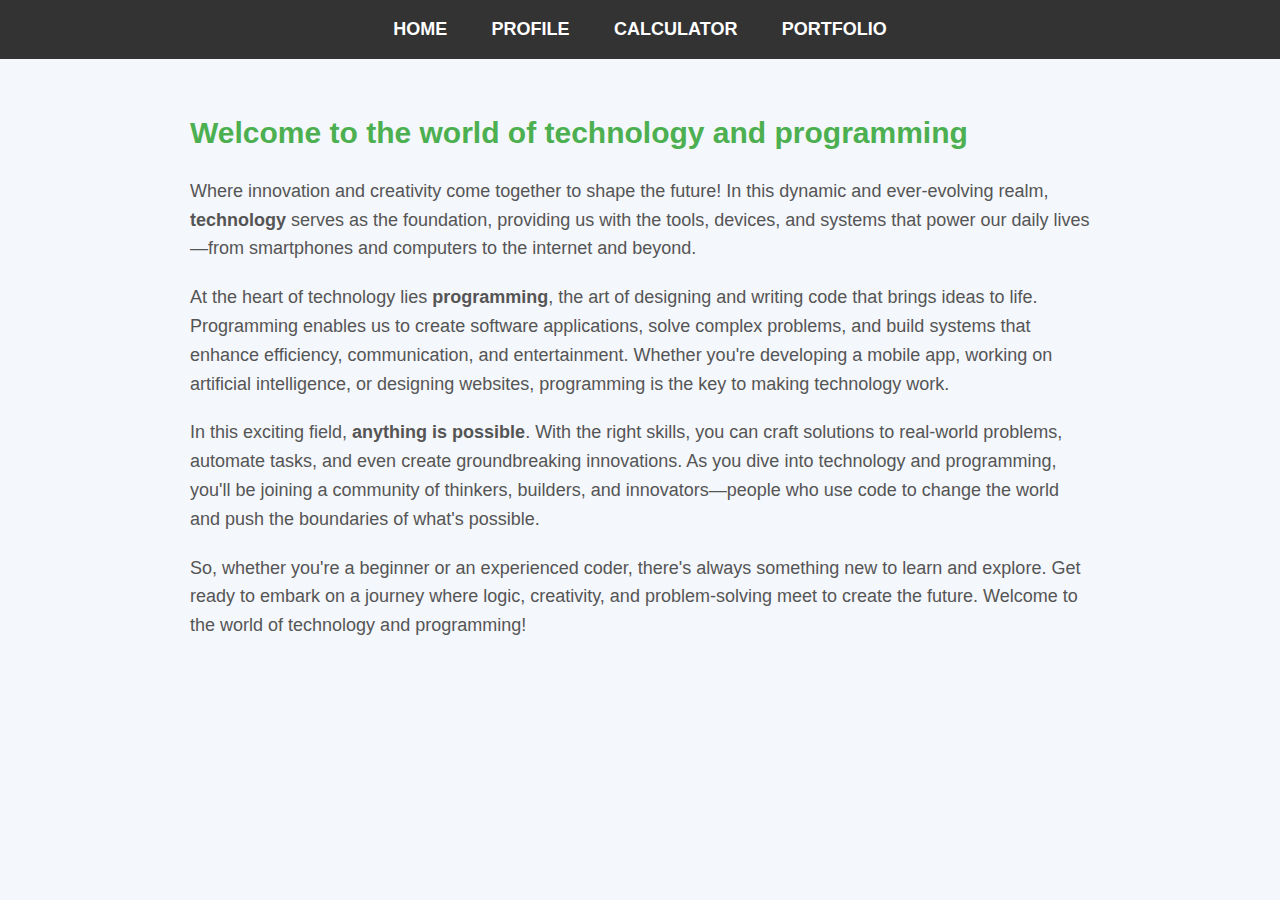
<file: HTML/index.html>
<!DOCTYPE html>
<html lang="en">
<head>
    <meta charset="UTF-8">
    <meta name="viewport" content="width=device-width, initial-scale=1.0">
    <title>About Me Page</title>
    <link rel="stylesheet" href="../CSS/home.css"> <!-- Link to external CSS -->
</head>
<body>
    <div class="nav">
        <a href="../HTML/home.html">HOME</a>
        <a href="../HTML/profile.html">PROFILE</a>
        <a href="../HTML/calculator.html">CALCULATOR</a>
        <a href="../HTML/portfolio.html">PORTFOLIO</a>
    </div>
    <div class="container">
        <div class="text-content">
            <h2>Welcome to the world of <strong>technology and programming</strong></h2>
            <p>Where innovation and creativity come together to shape the future! In this dynamic and ever-evolving realm, <strong>technology</strong> serves as the foundation, providing us with the tools, devices, and systems that power our daily lives—from smartphones and computers to the internet and beyond.</p>
            <p>At the heart of technology lies <strong>programming</strong>, the art of designing and writing code that brings ideas to life. Programming enables us to create software applications, solve complex problems, and build systems that enhance efficiency, communication, and entertainment. Whether you're developing a mobile app, working on artificial intelligence, or designing websites, programming is the key to making technology work.</p>
            <p>In this exciting field, <strong>anything is possible</strong>. With the right skills, you can craft solutions to real-world problems, automate tasks, and even create groundbreaking innovations. As you dive into technology and programming, you'll be joining a community of thinkers, builders, and innovators—people who use code to change the world and push the boundaries of what's possible.</p>
            <p>So, whether you're a beginner or an experienced coder, there's always something new to learn and explore. Get ready to embark on a journey where logic, creativity, and problem-solving meet to create the future. Welcome to the world of technology and programming!</p>
        </div>
    </div>
</body>
</html>
</file>
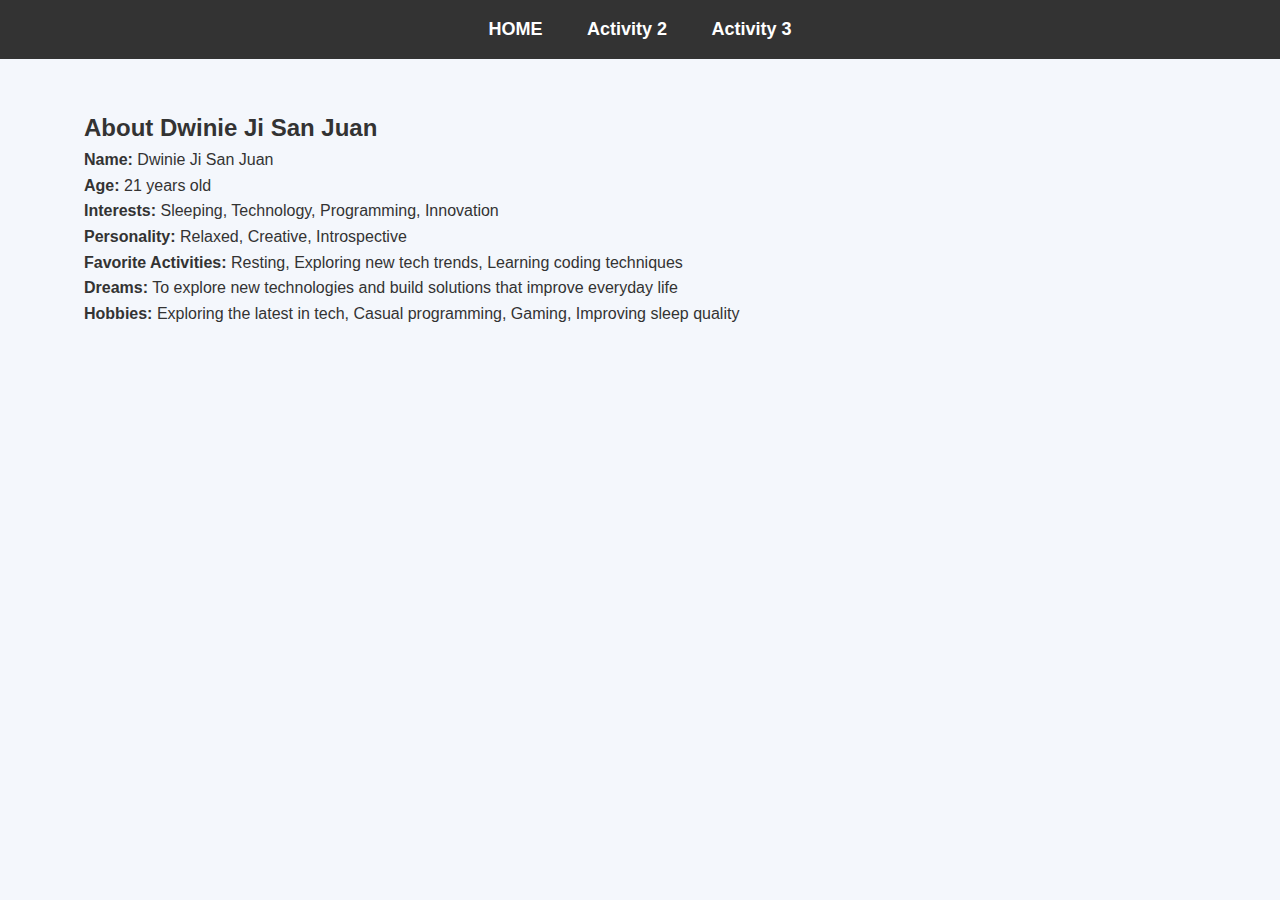
<file: docs/HTML/index.html>
<!DOCTYPE html>
<html lang="en">
<head>
    <meta charset="UTF-8">
    <meta name="viewport" content="width=device-width, initial-scale=1.0">
    <title>About Me - Dwinie Ji San Juan</title>
    <link rel="stylesheet" href="../CSS/index.css"> <!-- Link to profile-specific CSS -->
</head>
<body>
  
    <nav class="nav">
        <!-- Navigation links to other pages -->
        <a href="../HTML/index.html">HOME</a>
        <a href="../HTML/activity2.html">Activity 2</a>
        <a href="../HTML/activity3.html">Activity 3</a>
    </nav>

    <div class="container">
        <section class="about-me">
            <h2>About Dwinie Ji San Juan</h2>
            <p><strong>Name:</strong> Dwinie Ji San Juan</p>
            <p><strong>Age:</strong> 21 years old</p>
            <p><strong>Interests:</strong> Sleeping, Technology, Programming, Innovation</p>
            <p><strong>Personality:</strong> Relaxed, Creative, Introspective</p>
            <p><strong>Favorite Activities:</strong> Resting, Exploring new tech trends, Learning coding techniques</p>
            <p><strong>Dreams:</strong> To explore new technologies and build solutions that improve everyday life</p>
            <p><strong>Hobbies:</strong> Exploring the latest in tech, Casual programming, Gaming, Improving sleep quality</p>
        </section>
    </div>
</body>
</html>
</file>
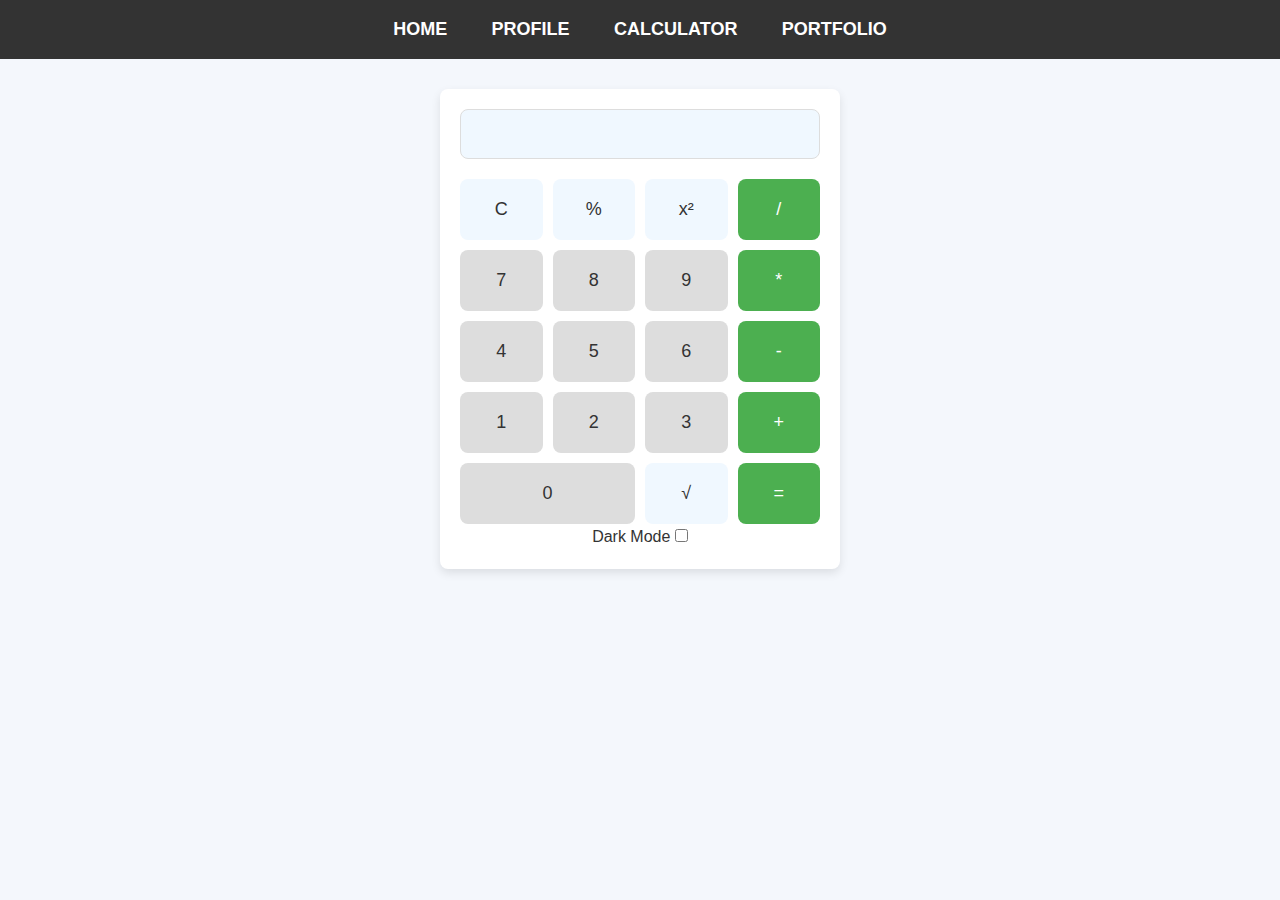
<file: HTML/calculator.html>
<!DOCTYPE html>
<html lang="en">
<head>
    <meta charset="UTF-8">
    <meta name="viewport" content="width=device-width, initial-scale=1.0">
    <title>iOS Style Calculator with Light/Dark Mode</title>
    <style>
        /* General Reset */
        * {
            margin: 0;
            padding: 0;
            box-sizing: border-box;
        }

        /* Body Styling */
        body {
            font-family: 'Segoe UI', Tahoma, Geneva, Verdana, sans-serif;
            background-color: #f4f7fc; /* Light background */
            color: #333; /* Dark text color */
            line-height: 1.6;
        }

        /* Dark Mode Styling */
        body.dark-mode {
            background-color: #333;
            color: #f4f7fc;
        }

        .light-mode {
            background-color: #f4f7fc;
            color: #333;
        }

        /* Navigation Styling */
        .nav {
            background-color: #333; /* Dark background for navigation */
            padding: 15px 0;
            text-align: center;
        }

        .nav a {
            color: white;
            text-decoration: none;
            font-size: 18px;
            font-weight: bold;
            margin: 0 20px;
            transition: color 0.3s ease;
        }

        .nav a:hover {
            color: #4caf50;
        }

        /* Calculator Styling */
        .calculator {
            max-width: 400px;
            margin: 30px auto;
            padding: 20px;
            background-color: white;
            border-radius: 8px;
            box-shadow: 0 4px 10px rgba(0, 0, 0, 0.1);
            text-align: center;
        }

        .display {
            width: 100%;
            height: 50px;
            font-size: 24px;
            text-align: right;
            padding: 10px;
            margin-bottom: 20px;
            border-radius: 8px;
            border: 1px solid #ddd;
            background-color: #f0f8ff;
        }

        .buttons {
            display: grid;
            grid-template-columns: repeat(4, 1fr);
            gap: 10px;
        }

        button {
            padding: 20px;
            font-size: 18px;
            border-radius: 8px;
            border: none;
            cursor: pointer;
            transition: background-color 0.3s ease;
        }

        button:hover {
            background-color: #4caf50;
            color: white;
        }

        button:active {
            transform: scale(0.98);
        }

        .special {
            background-color: #f0f8ff;
            color: #333;
        }

        .operation {
            background-color: #4caf50;
            color: white;
        }

        .number {
            background-color: #ddd;
            color: #333;
        }

        /* Dark Mode Button Styling */
        .dark-mode .calculator {
            background-color: #333;
            color: white;
        }

        .dark-mode .display {
            background-color: #555;
            color: white;
        }

        /* Responsive Design */
        @media (max-width: 768px) {
            .calculator {
                width: 90%;
                margin: 20px auto;
            }

            .display {
                font-size: 22px;
            }

            button {
                font-size: 16px;
                padding: 15px;
            }
        }

    </style>
</head>

<body class="light-mode">
    <div class="nav">
        <a href="../HTML/home.html">HOME</a>
        <a href="../HTML/profile.html">PROFILE</a>
        <a href="../HTML/calculator.html">CALCULATOR</a>
        <a href="../HTML/portfolio.html">PORTFOLIO</a>
    </div>
    <div class="calculator">
        <input type="text" id="display" class="display" disabled>
        <div class="buttons">
            <button class="special" onclick="clearDisplay()">C</button>
            <button class="special" onclick="operate('%')">%</button>
            <button class="special" onclick="operate('**')">x²</button>
            <button class="operation" onclick="operate('/')">/</button>
            <button class="number" onclick="appendNumber('7')">7</button>
            <button class="number" onclick="appendNumber('8')">8</button>
            <button class="number" onclick="appendNumber('9')">9</button>
            <button class="operation" onclick="operate('*')">*</button>
            <button class="number" onclick="appendNumber('4')">4</button>
            <button class="number" onclick="appendNumber('5')">5</button>
            <button class="number" onclick="appendNumber('6')">6</button>
            <button class="operation" onclick="operate('-')">-</button>
            <button class="number" onclick="appendNumber('1')">1</button>
            <button class="number" onclick="appendNumber('2')">2</button>
            <button class="number" onclick="appendNumber('3')">3</button>
            <button class="operation" onclick="operate('+')">+</button>
            <button class="number" onclick="appendNumber('0')" style="grid-column: span 2;">0</button>
            <button class="special" onclick="operate('sqrt')">√</button>
            <button class="operation" onclick="calculateResult()">=</button>
        </div>
        <div class="toggle-container">
            <label for="toggle">Dark Mode</label>
            <input type="checkbox" id="toggle" onclick="toggleMode()">
            <div class="slider"></div>
        </div>
    </div>

    <script>
        let display = document.getElementById("display");
        let currentInput = "";
        let operator = null;
        let previousValue = null;

        function appendNumber(number) {
            currentInput += number;
            display.value = currentInput;
        }

        function operate(op) {
            if (op === "sqrt") {
                if (currentInput !== "") {
                    display.value = Math.sqrt(parseFloat(currentInput));
                    currentInput = display.value;
                }
            } else if (op === "**") {
                if (currentInput !== "") {
                    display.value = Math.pow(parseFloat(currentInput), 2);
                    currentInput = display.value;
                }
            } else if (op === "%") {
                if (currentInput !== "") {
                    display.value = parseFloat(currentInput) / 100;
                    currentInput = display.value;
                }
            } else {
                if (currentInput === "") return;
                previousValue = parseFloat(currentInput);
                operator = op;
                currentInput = "";
                display.value = operator;
            }
        }

        function calculateResult() {
            if (operator && previousValue !== null) {
                let result;
                switch (operator) {
                    case '+':
                        result = previousValue + parseFloat(currentInput);
                        break;
                    case '-':
                        result = previousValue - parseFloat(currentInput);
                        break;
                    case '*':
                        result = previousValue * parseFloat(currentInput);
                        break;
                    case '/':
                        result = previousValue / parseFloat(currentInput);
                        break;
                }
                display.value = result;
                currentInput = result.toString();
                operator = null;
                previousValue = null;
            }
        }

        function clearDisplay() {
            currentInput = "";
            operator = null;
            previousValue = null;
            display.value = "";
        }

        function toggleMode() {
            document.body.classList.toggle("dark-mode");
            document.body.classList.toggle("light-mode");
        }
    </script>
</body>
</html>
</file>
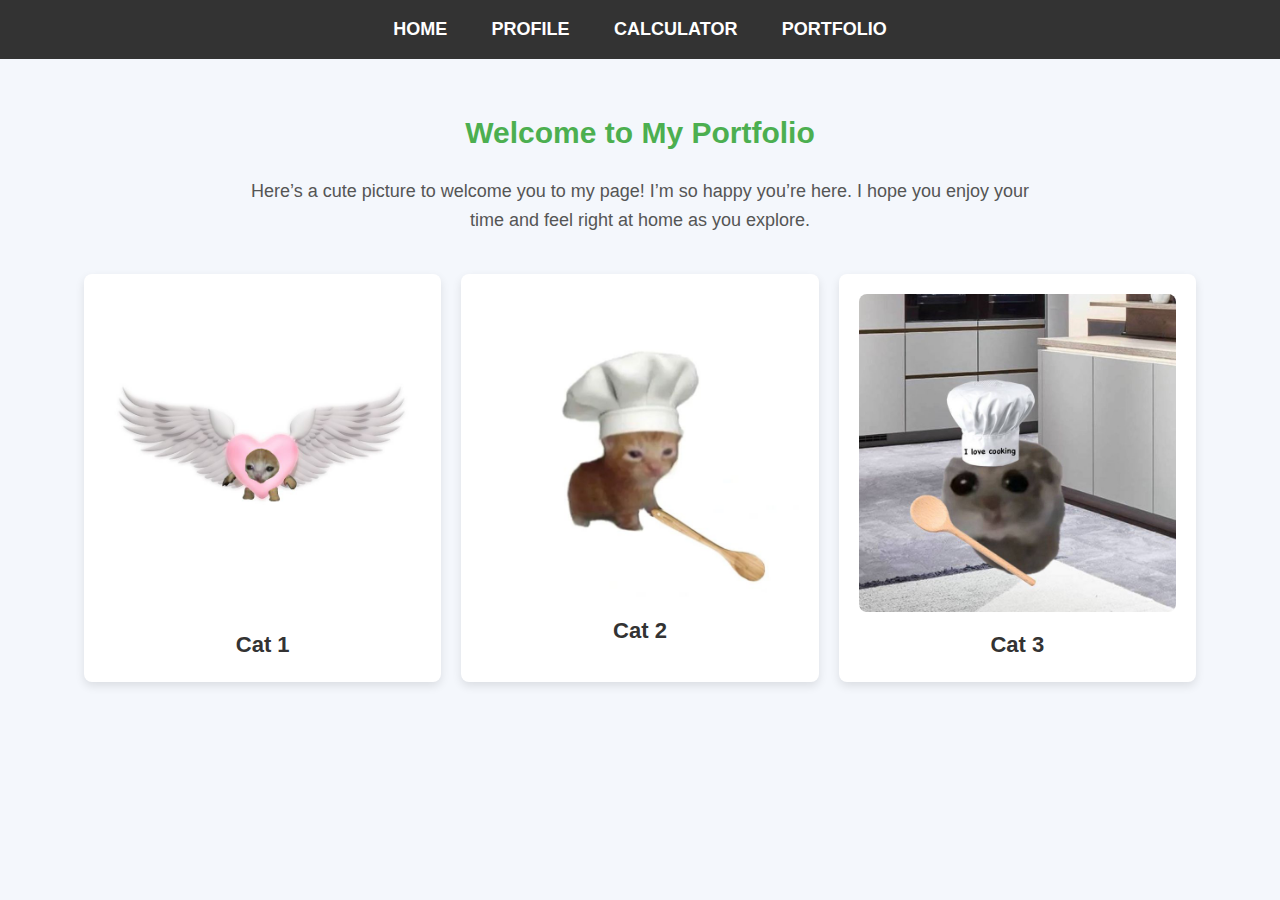
<file: HTML/portfolio.html>
<!DOCTYPE html>
<html lang="en">
<head>
    <meta charset="UTF-8">
    <meta name="viewport" content="width=device-width, initial-scale=1.0">
    <title>Welcome to My Portfolio</title>
    <link rel="stylesheet" href="../CSS/portfolio.css"> <!-- Link to portfolio-specific CSS -->
</head>
<body>
    
    <nav class="nav">
        <!-- Navigation links to other pages -->
        <a href="../HTML/home.html">HOME</a>
        <a href="../HTML/profile.html">PROFILE</a>
        <a href="../HTML/calculator.html">CALCULATOR</a>
        <a href="../HTML/portfolio.html">PORTFOLIO</a>
    </nav>
    
    <div class="container">
        <section class="portfolio-intro">
            <h2>Welcome to My Portfolio</h2>
            <p>Here’s a cute picture to welcome you to my page! I’m so happy you’re here. I hope you enjoy your time and feel right at home as you explore.</p>
        </section>
        
        <!-- Portfolio Projects Section -->
        <section class="portfolio-gallery">
            <div class="project-item">
                <img src="../IMAGES/2.jpg" alt="Project 1 Image">
                <h3>Cat 1</h3>
            </div>
            <!-- Add more project items as needed -->
            <div class="project-item">
                <img src="../IMAGES/3.jpg" alt="Project 2 Image">
                <h3>Cat 2</h3>
            </div>
            <div class="project-item">
                <img src="../IMAGES/4.jpg" alt="Project 2 Image">
                <h3>Cat 3</h3>
            </div>
        </section>
    </div>

</body>
</html>
</file>
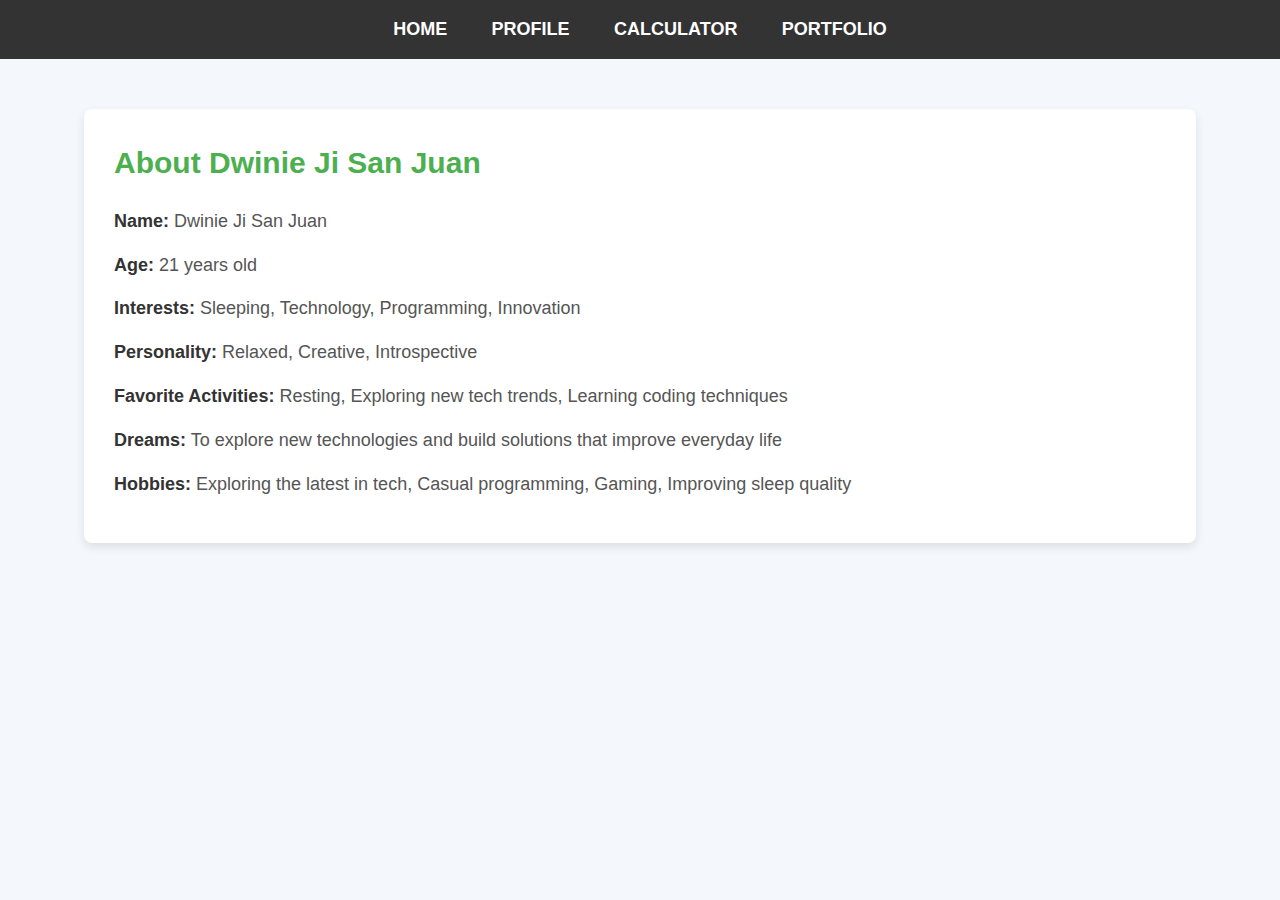
<file: HTML/profile.html>
<!DOCTYPE html>
<html lang="en">
<head>
    <meta charset="UTF-8">
    <meta name="viewport" content="width=device-width, initial-scale=1.0">
    <title>About Me - Dwinie Ji San Juan</title>
    <link rel="stylesheet" href="../CSS/profile.css"> <!-- Link to profile-specific CSS -->
</head>
<body>
  
    <nav class="nav">
        <!-- Navigation links to other pages -->
        <a href="../HTML/home.html">HOME</a>
        <a href="../HTML/profile.html">PROFILE</a>
        <a href="../HTML/calculator.html">CALCULATOR</a>
        <a href="../HTML/portfolio.html">PORTFOLIO</a>
    </nav>

    <div class="container">
        <section class="about-me">
            <h2>About Dwinie Ji San Juan</h2>
            <p><strong>Name:</strong> Dwinie Ji San Juan</p>
            <p><strong>Age:</strong> 21 years old</p>
            <p><strong>Interests:</strong> Sleeping, Technology, Programming, Innovation</p>
            <p><strong>Personality:</strong> Relaxed, Creative, Introspective</p>
            <p><strong>Favorite Activities:</strong> Resting, Exploring new tech trends, Learning coding techniques</p>
            <p><strong>Dreams:</strong> To explore new technologies and build solutions that improve everyday life</p>
            <p><strong>Hobbies:</strong> Exploring the latest in tech, Casual programming, Gaming, Improving sleep quality</p>
        </section>
    </div>
</body>
</html>
</file>
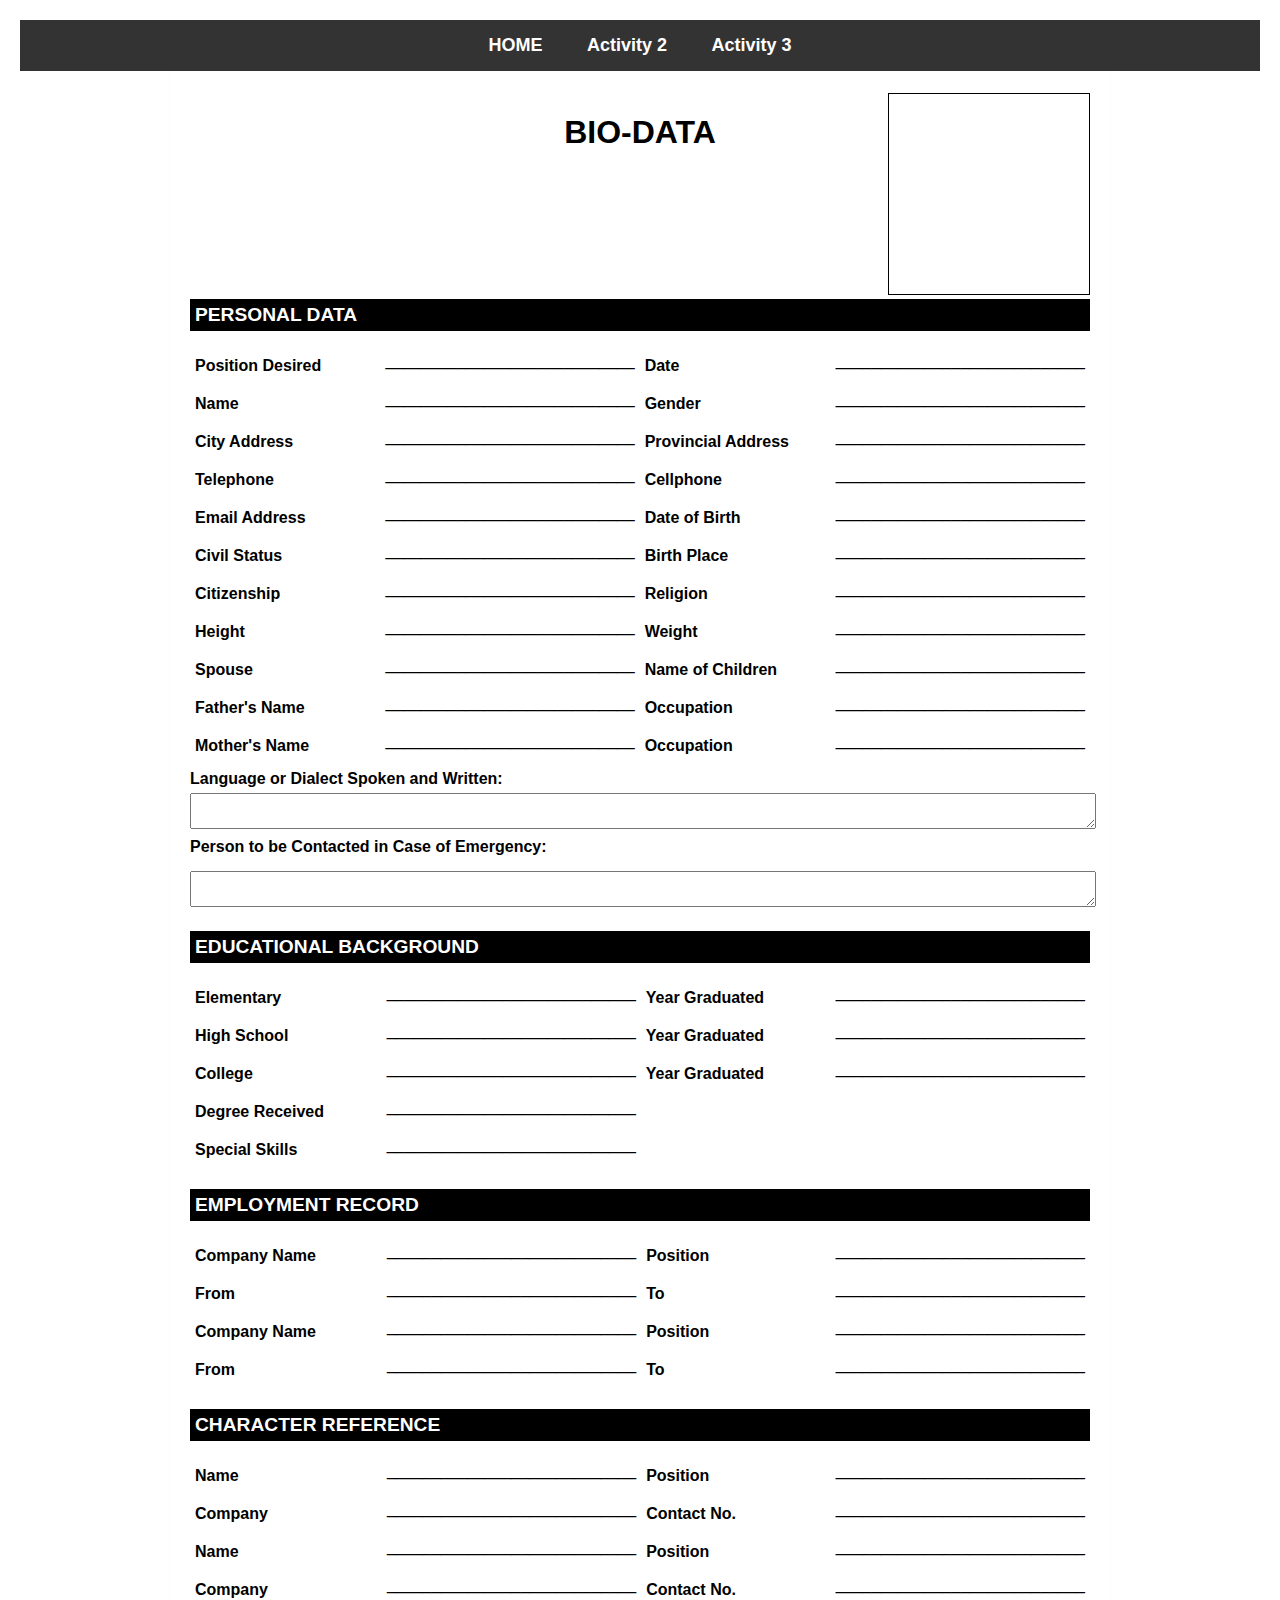
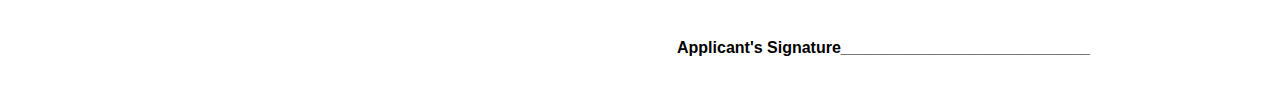
<file: docs/HTML/activity2.html>
<!DOCTYPE html>
<html lang="en">
<head>
    <meta charset="UTF-8">
    <meta name="viewport" content="width=device-width, initial-scale=1.0">
    <title>Biodata Form</title>
    <link rel="stylesheet" href="../CSS/activity2.css"> <!-- Link to profile-specific CSS -->
</head>
<body>
    <nav class="nav">
        <!-- Navigation links to other pages -->
        <a href="../HTML/index.html">HOME</a>
        <a href="../HTML/activity2.html">Activity 2</a>
        <a href="../HTML/activity3.html">Activity 3</a>
    </nav>

<div class="container">
    <h1>BIO-DATA</h1>

    <div class="image-box"></div>
    <br>
    <br>
    <br>
    <br>
    <br>
    <br>
    <h2>PERSONAL DATA</h2>
    <table>
        <tr>
            <td><h3>Position Desired</h3></td>
            <td>____________________________</td>
            <td><h3>Date</h3></td>
            <td>____________________________</td>
        </tr>
        <tr>
            <td><h3>Name</h3></td>
            <td>____________________________</td>
            <td><h3>Gender</h3></td>
            <td>____________________________</td>
        </tr>
        <tr>
            <td><h3>City Address</h3></td>
            <td>____________________________</td>
            <td><h3>Provincial Address</h3></td>
            <td>____________________________</td>
        </tr>
        <tr>
            <td><h3>Telephone</h3></td>
            <td>____________________________</td>
            <td><h3>Cellphone</h3></td>
            <td>____________________________</td>
        </tr>
        <tr>
            <td><h3>Email Address</h3></td>
            <td>____________________________</td>
            <td><h3>Date of Birth</h3></td>
            <td>____________________________</td>
        </tr>
        <tr>
            <td><h3>Civil Status</h3></td>
            <td>____________________________</td>
            <td><h3>Birth Place</h3></td>
            <td>____________________________</td>
        </tr>
        <tr>
            <td><h3>Citizenship</h3></td>
            <td>____________________________</td>
            <td><h3>Religion</h3></td>
            <td>____________________________</td>
        </tr>
        <tr>
            <td><h3>Height</h3></td>
            <td>____________________________</td>
            <td><h3>Weight</h3></td>
            <td>____________________________</td>
        </tr>
        <tr>
            <td><h3>Spouse</h3></td>
            <td>____________________________</td>
            <td><h3>Name of Children</h3></td>
            <td>____________________________</td>
        </tr>
        <tr>
            <td><h3>Father's Name</h3></td>
            <td>____________________________</td>
            <td><h3>Occupation</h3></td>
            <td>____________________________</td>
        </tr>
        <tr>
            <td><h3>Mother's Name</h3></td>
            <td>____________________________</td>
            <td><h3>Occupation</h3></td>
            <td>____________________________</td>
        </tr>
    </table>

    <h3>Language or Dialect Spoken and Written:</h3>
    <textarea rows="2"></textarea>

    <h3>Person to be Contacted in Case of Emergency:</h3>
    <textarea rows="2" class="emergency-contact"></textarea>

    <h2>EDUCATIONAL BACKGROUND</h2>
    <table>
        <tr>
            <td><h3>Elementary</h3></td>
            <td>____________________________</td>
            <td><h3>Year Graduated</h3></td>
            <td>____________________________</td>
        </tr>
        <tr>
            <td><h3>High School</h3></td>
            <td>____________________________</td>
            <td><h3>Year Graduated</h3></td>
            <td>____________________________</td>
        </tr>
        <tr>
            <td><h3>College</h3></td>
            <td>____________________________</td>
            <td><h3>Year Graduated</h3></td>
            <td>____________________________</td>
        </tr>
        <tr>
            <td><h3>Degree Received</h3></td>
            <td colspan="3">____________________________</td>
        </tr>
        <tr>
            <td><h3>Special Skills</h3></td>
            <td colspan="3">____________________________</td>
        </tr>
    </table>

    <h2>EMPLOYMENT RECORD</h2>
    <table>
        <tr>
            <td><h3>Company Name</h3></td>
            <td>____________________________</td>
            <td><h3>Position</h3></td>
            <td>____________________________</td>
        </tr>
        <tr>
            <td><h3>From</h3></td>
            <td>____________________________</td>
            <td><h3>To</h3></td>
            <td>____________________________</td>
        </tr>
        <tr>
            <td><h3>Company Name</h3></td>
            <td>____________________________</td>
            <td><h3>Position</h3></td>
            <td>____________________________</td>
        </tr>
        <tr>
            <td><h3>From</h3></td>
            <td>____________________________</td>
            <td><h3>To</h3></td>
            <td>____________________________</td>
        </tr>
    </table>

    <h2>CHARACTER REFERENCE</h2>
    <table>
        <tr>
            <td><h3>Name</h3></td>
            <td>____________________________</td>
            <td><h3>Position</h3></td>
            <td>____________________________</td>
        </tr>
        <tr>
            <td><h3>Company</h3></td>
            <td>____________________________</td>
            <td><h3>Contact No.</h3></td>
            <td>____________________________</td>
        </tr>
        <tr>
            <td><h3>Name</h3></td>
            <td>____________________________</td>
            <td><h3>Position</h3></td>
            <td>____________________________</td>
        </tr>
        <tr>
            <td><h3>Company</h3></td>
            <td>____________________________</td>
            <td><h3>Contact No.</h3></td>
            <td>____________________________</td>
        </tr>
    </table>

    <div class="signature">
        <h3>Applicant's Signature____________________________</h3>
    </div>
</div>

</body>
</html>
</file>
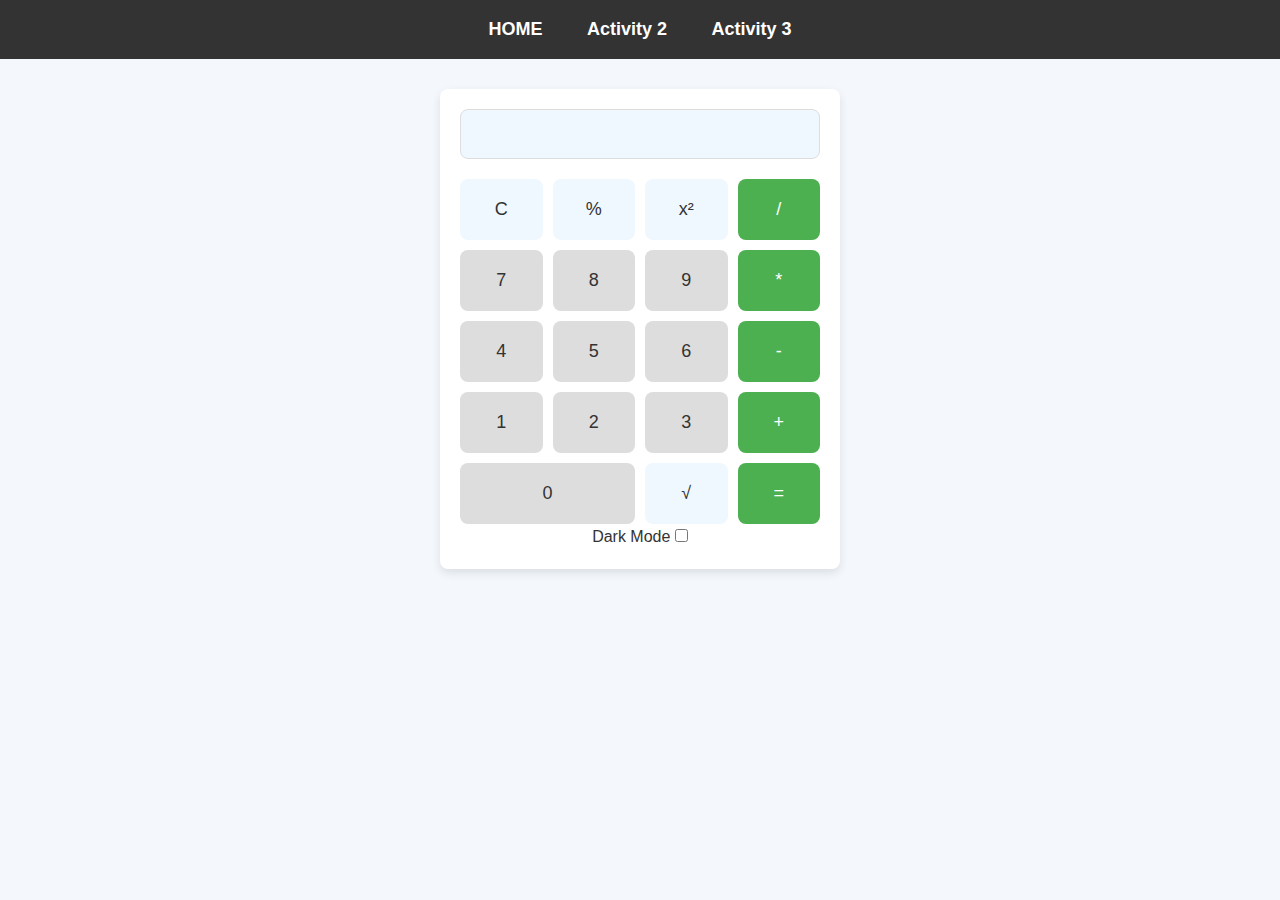
<file: docs/HTML/activity3.html>
<!DOCTYPE html>
<html lang="en">
<head>
    <meta charset="UTF-8">
    <meta name="viewport" content="width=device-width, initial-scale=1.0">
    <title>iOS Style Calculator with Light/Dark Mode</title>
    <link rel="stylesheet" href="../CSS/activity3.css"> <!-- Link to profile-specific CSS -->
</head>

<nav class="nav">
    <!-- Navigation links to other pages -->
    <a href="../HTML/index.html">HOME</a>
    <a href="../HTML/activity2.html">Activity 2</a>
    <a href="../HTML/activity3.html">Activity 3</a>
</nav>

    <div class="calculator">
        <input type="text" id="display" class="display" disabled>
        <div class="buttons">
            <button class="special" onclick="clearDisplay()">C</button>
            <button class="special" onclick="operate('%')">%</button>
            <button class="special" onclick="operate('**')">x²</button>
            <button class="operation" onclick="operate('/')">/</button>
            <button class="number" onclick="appendNumber('7')">7</button>
            <button class="number" onclick="appendNumber('8')">8</button>
            <button class="number" onclick="appendNumber('9')">9</button>
            <button class="operation" onclick="operate('*')">*</button>
            <button class="number" onclick="appendNumber('4')">4</button>
            <button class="number" onclick="appendNumber('5')">5</button>
            <button class="number" onclick="appendNumber('6')">6</button>
            <button class="operation" onclick="operate('-')">-</button>
            <button class="number" onclick="appendNumber('1')">1</button>
            <button class="number" onclick="appendNumber('2')">2</button>
            <button class="number" onclick="appendNumber('3')">3</button>
            <button class="operation" onclick="operate('+')">+</button>
            <button class="number" onclick="appendNumber('0')" style="grid-column: span 2;">0</button>
            <button class="special" onclick="operate('sqrt')">√</button>
            <button class="operation" onclick="calculateResult()">=</button>
        </div>
        <div class="toggle-container">
            <label for="toggle">Dark Mode</label>
            <input type="checkbox" id="toggle" onclick="toggleMode()">
            <div class="slider"></div>
        </div>
    </div>

    <script>
        let display = document.getElementById("display");
        let currentInput = "";
        let operator = null;
        let previousValue = null;

        function appendNumber(number) {
            currentInput += number;
            display.value = currentInput;
        }

        function operate(op) {
            if (op === "sqrt") {
                if (currentInput !== "") {
                    display.value = Math.sqrt(parseFloat(currentInput));
                    currentInput = display.value;
                }
            } else if (op === "**") {
                if (currentInput !== "") {
                    display.value = Math.pow(parseFloat(currentInput), 2);
                    currentInput = display.value;
                }
            } else if (op === "%") {
                if (currentInput !== "") {
                    display.value = parseFloat(currentInput) / 100;
                    currentInput = display.value;
                }
            } else {
                if (currentInput === "") return;
                previousValue = parseFloat(currentInput);
                operator = op;
                currentInput = "";
                display.value = operator;
            }
        }

        function calculateResult() {
            if (operator && previousValue !== null) {
                let result;
                switch (operator) {
                    case '+':
                        result = previousValue + parseFloat(currentInput);
                        break;
                    case '-':
                        result = previousValue - parseFloat(currentInput);
                        break;
                    case '*':
                        result = previousValue * parseFloat(currentInput);
                        break;
                    case '/':
                        result = previousValue / parseFloat(currentInput);
                        break;
                }
                display.value = result;
                currentInput = result.toString();
                operator = null;
                previousValue = null;
            }
        }

        function clearDisplay() {
            currentInput = "";
            operator = null;
            previousValue = null;
            display.value = "";
        }

        function toggleMode() {
            document.body.classList.toggle("dark-mode");
            document.body.classList.toggle("light-mode");
        }
    </script>
</body>
</html>
</file>
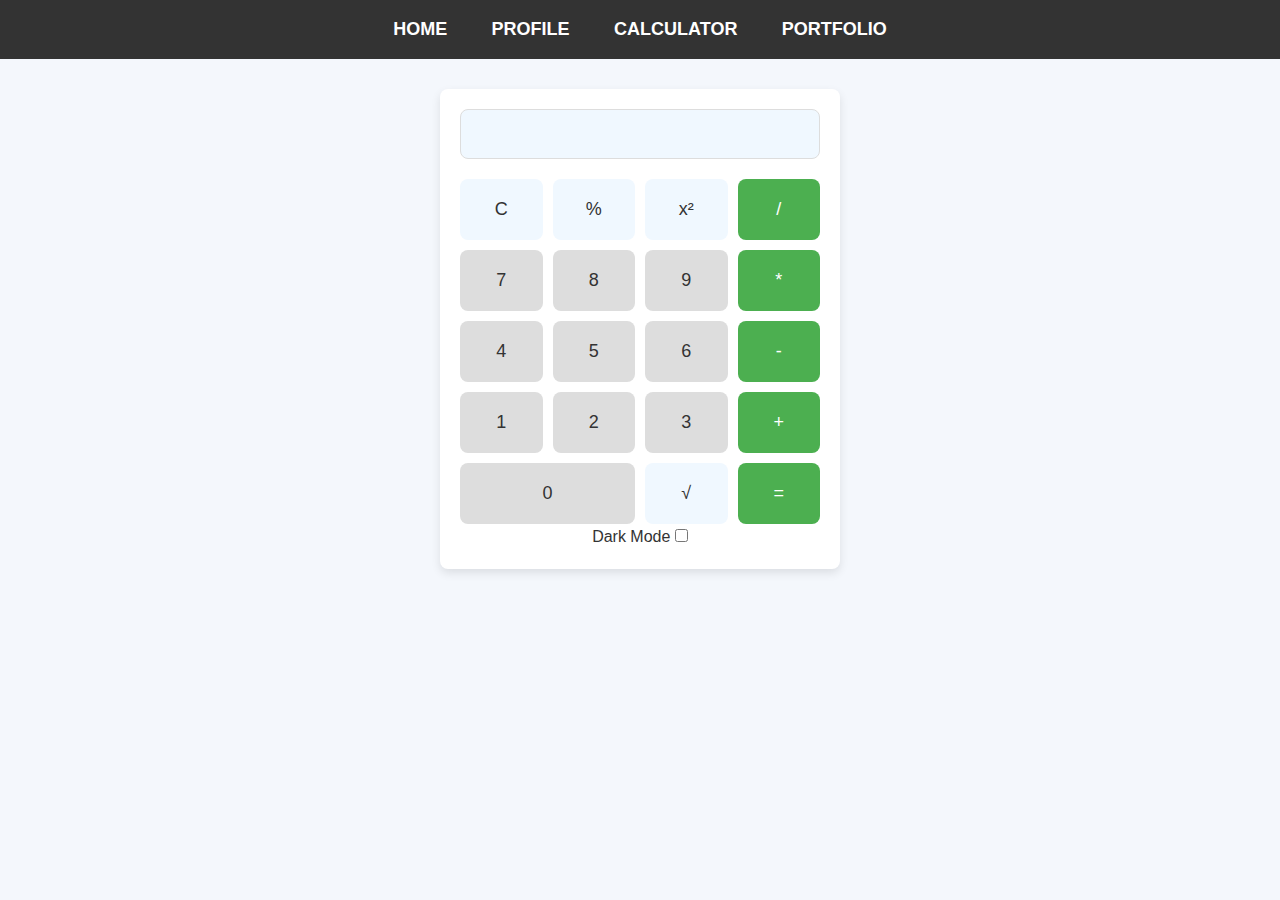
<file: IPT_SAN JUAN/HTML/calculator.html>
<!DOCTYPE html>
<html lang="en">
<head>
    <meta charset="UTF-8">
    <meta name="viewport" content="width=device-width, initial-scale=1.0">
    <title>iOS Style Calculator with Light/Dark Mode</title>
    <style>
        /* General Reset */
        * {
            margin: 0;
            padding: 0;
            box-sizing: border-box;
        }

        /* Body Styling */
        body {
            font-family: 'Segoe UI', Tahoma, Geneva, Verdana, sans-serif;
            background-color: #f4f7fc; /* Light background */
            color: #333; /* Dark text color */
            line-height: 1.6;
        }

        /* Dark Mode Styling */
        body.dark-mode {
            background-color: #333;
            color: #f4f7fc;
        }

        .light-mode {
            background-color: #f4f7fc;
            color: #333;
        }

        /* Navigation Styling */
        .nav {
            background-color: #333; /* Dark background for navigation */
            padding: 15px 0;
            text-align: center;
        }

        .nav a {
            color: white;
            text-decoration: none;
            font-size: 18px;
            font-weight: bold;
            margin: 0 20px;
            transition: color 0.3s ease;
        }

        .nav a:hover {
            color: #4caf50;
        }

        /* Calculator Styling */
        .calculator {
            max-width: 400px;
            margin: 30px auto;
            padding: 20px;
            background-color: white;
            border-radius: 8px;
            box-shadow: 0 4px 10px rgba(0, 0, 0, 0.1);
            text-align: center;
        }

        .display {
            width: 100%;
            height: 50px;
            font-size: 24px;
            text-align: right;
            padding: 10px;
            margin-bottom: 20px;
            border-radius: 8px;
            border: 1px solid #ddd;
            background-color: #f0f8ff;
        }

        .buttons {
            display: grid;
            grid-template-columns: repeat(4, 1fr);
            gap: 10px;
        }

        button {
            padding: 20px;
            font-size: 18px;
            border-radius: 8px;
            border: none;
            cursor: pointer;
            transition: background-color 0.3s ease;
        }

        button:hover {
            background-color: #4caf50;
            color: white;
        }

        button:active {
            transform: scale(0.98);
        }

        .special {
            background-color: #f0f8ff;
            color: #333;
        }

        .operation {
            background-color: #4caf50;
            color: white;
        }

        .number {
            background-color: #ddd;
            color: #333;
        }

        /* Dark Mode Button Styling */
        .dark-mode .calculator {
            background-color: #333;
            color: white;
        }

        .dark-mode .display {
            background-color: #555;
            color: white;
        }

        /* Responsive Design */
        @media (max-width: 768px) {
            .calculator {
                width: 90%;
                margin: 20px auto;
            }

            .display {
                font-size: 22px;
            }

            button {
                font-size: 16px;
                padding: 15px;
            }
        }

    </style>
</head>

<body class="light-mode">
    <div class="nav">
        <a href="../HTML/home.html">HOME</a>
        <a href="../HTML/profile.html">PROFILE</a>
        <a href="../HTML/calculator.html">CALCULATOR</a>
        <a href="../HTML/portfolio.html">PORTFOLIO</a>
    </div>
    <div class="calculator">
        <input type="text" id="display" class="display" disabled>
        <div class="buttons">
            <button class="special" onclick="clearDisplay()">C</button>
            <button class="special" onclick="operate('%')">%</button>
            <button class="special" onclick="operate('**')">x²</button>
            <button class="operation" onclick="operate('/')">/</button>
            <button class="number" onclick="appendNumber('7')">7</button>
            <button class="number" onclick="appendNumber('8')">8</button>
            <button class="number" onclick="appendNumber('9')">9</button>
            <button class="operation" onclick="operate('*')">*</button>
            <button class="number" onclick="appendNumber('4')">4</button>
            <button class="number" onclick="appendNumber('5')">5</button>
            <button class="number" onclick="appendNumber('6')">6</button>
            <button class="operation" onclick="operate('-')">-</button>
            <button class="number" onclick="appendNumber('1')">1</button>
            <button class="number" onclick="appendNumber('2')">2</button>
            <button class="number" onclick="appendNumber('3')">3</button>
            <button class="operation" onclick="operate('+')">+</button>
            <button class="number" onclick="appendNumber('0')" style="grid-column: span 2;">0</button>
            <button class="special" onclick="operate('sqrt')">√</button>
            <button class="operation" onclick="calculateResult()">=</button>
        </div>
        <div class="toggle-container">
            <label for="toggle">Dark Mode</label>
            <input type="checkbox" id="toggle" onclick="toggleMode()">
            <div class="slider"></div>
        </div>
    </div>

    <script>
        let display = document.getElementById("display");
        let currentInput = "";
        let operator = null;
        let previousValue = null;

        function appendNumber(number) {
            currentInput += number;
            display.value = currentInput;
        }

        function operate(op) {
            if (op === "sqrt") {
                if (currentInput !== "") {
                    display.value = Math.sqrt(parseFloat(currentInput));
                    currentInput = display.value;
                }
            } else if (op === "**") {
                if (currentInput !== "") {
                    display.value = Math.pow(parseFloat(currentInput), 2);
                    currentInput = display.value;
                }
            } else if (op === "%") {
                if (currentInput !== "") {
                    display.value = parseFloat(currentInput) / 100;
                    currentInput = display.value;
                }
            } else {
                if (currentInput === "") return;
                previousValue = parseFloat(currentInput);
                operator = op;
                currentInput = "";
                display.value = operator;
            }
        }

        function calculateResult() {
            if (operator && previousValue !== null) {
                let result;
                switch (operator) {
                    case '+':
                        result = previousValue + parseFloat(currentInput);
                        break;
                    case '-':
                        result = previousValue - parseFloat(currentInput);
                        break;
                    case '*':
                        result = previousValue * parseFloat(currentInput);
                        break;
                    case '/':
                        result = previousValue / parseFloat(currentInput);
                        break;
                }
                display.value = result;
                currentInput = result.toString();
                operator = null;
                previousValue = null;
            }
        }

        function clearDisplay() {
            currentInput = "";
            operator = null;
            previousValue = null;
            display.value = "";
        }

        function toggleMode() {
            document.body.classList.toggle("dark-mode");
            document.body.classList.toggle("light-mode");
        }
    </script>
</body>
</html>
</file>
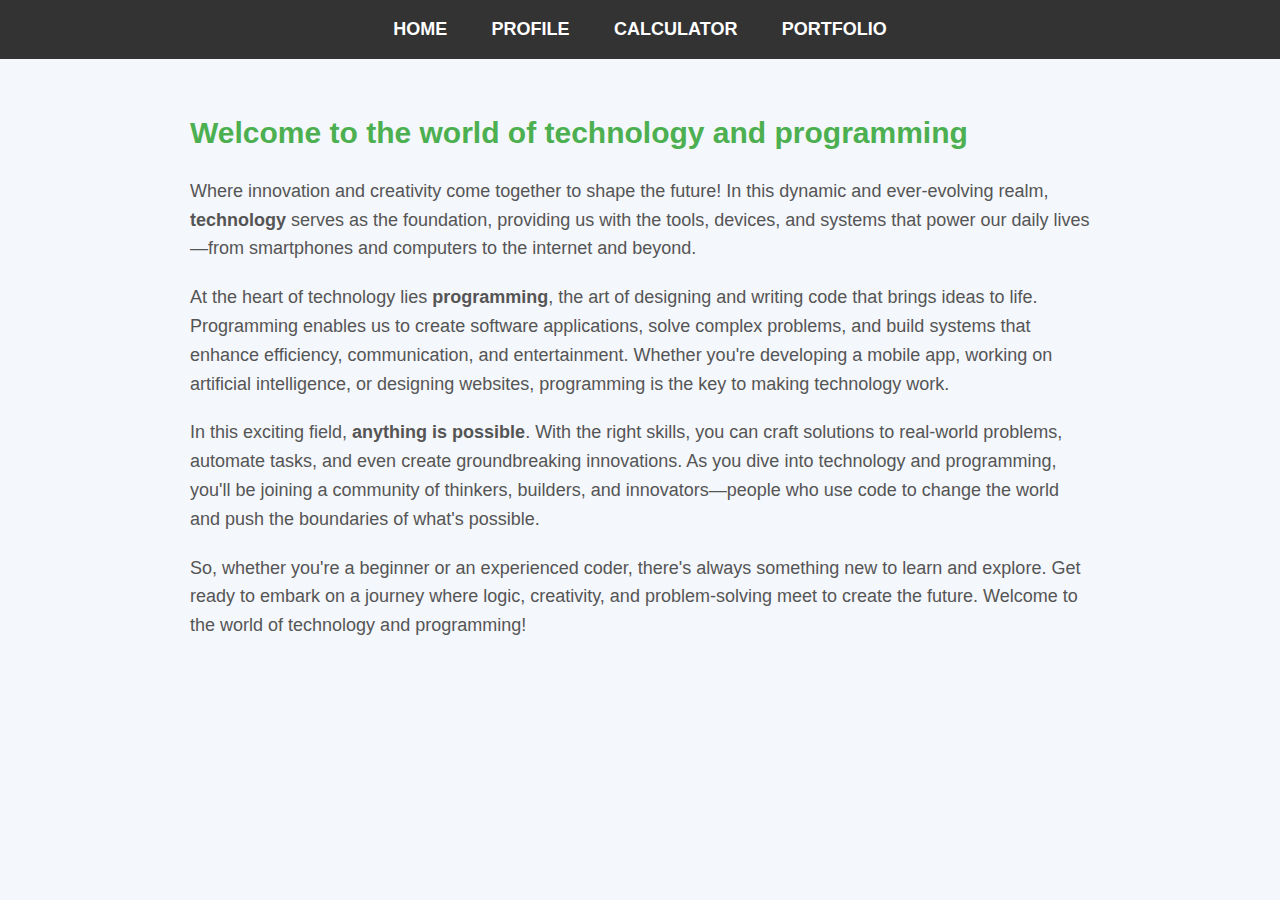
<file: IPT_SAN JUAN/HTML/home.html>
<!DOCTYPE html>
<html lang="en">
<head>
    <meta charset="UTF-8">
    <meta name="viewport" content="width=device-width, initial-scale=1.0">
    <title>About Me Page</title>
    <link rel="stylesheet" href="../CSS/home.css"> <!-- Link to external CSS -->
</head>
<body>
    <div class="nav">
        <a href="../HTML/home.html">HOME</a>
        <a href="../HTML/profile.html">PROFILE</a>
        <a href="../HTML/calculator.html">CALCULATOR</a>
        <a href="../HTML/portfolio.html">PORTFOLIO</a>
    </div>
    <div class="container">
        <div class="text-content">
            <h2>Welcome to the world of <strong>technology and programming</strong></h2>
            <p>Where innovation and creativity come together to shape the future! In this dynamic and ever-evolving realm, <strong>technology</strong> serves as the foundation, providing us with the tools, devices, and systems that power our daily lives—from smartphones and computers to the internet and beyond.</p>
            <p>At the heart of technology lies <strong>programming</strong>, the art of designing and writing code that brings ideas to life. Programming enables us to create software applications, solve complex problems, and build systems that enhance efficiency, communication, and entertainment. Whether you're developing a mobile app, working on artificial intelligence, or designing websites, programming is the key to making technology work.</p>
            <p>In this exciting field, <strong>anything is possible</strong>. With the right skills, you can craft solutions to real-world problems, automate tasks, and even create groundbreaking innovations. As you dive into technology and programming, you'll be joining a community of thinkers, builders, and innovators—people who use code to change the world and push the boundaries of what's possible.</p>
            <p>So, whether you're a beginner or an experienced coder, there's always something new to learn and explore. Get ready to embark on a journey where logic, creativity, and problem-solving meet to create the future. Welcome to the world of technology and programming!</p>
        </div>
    </div>
</body>
</html>
</file>
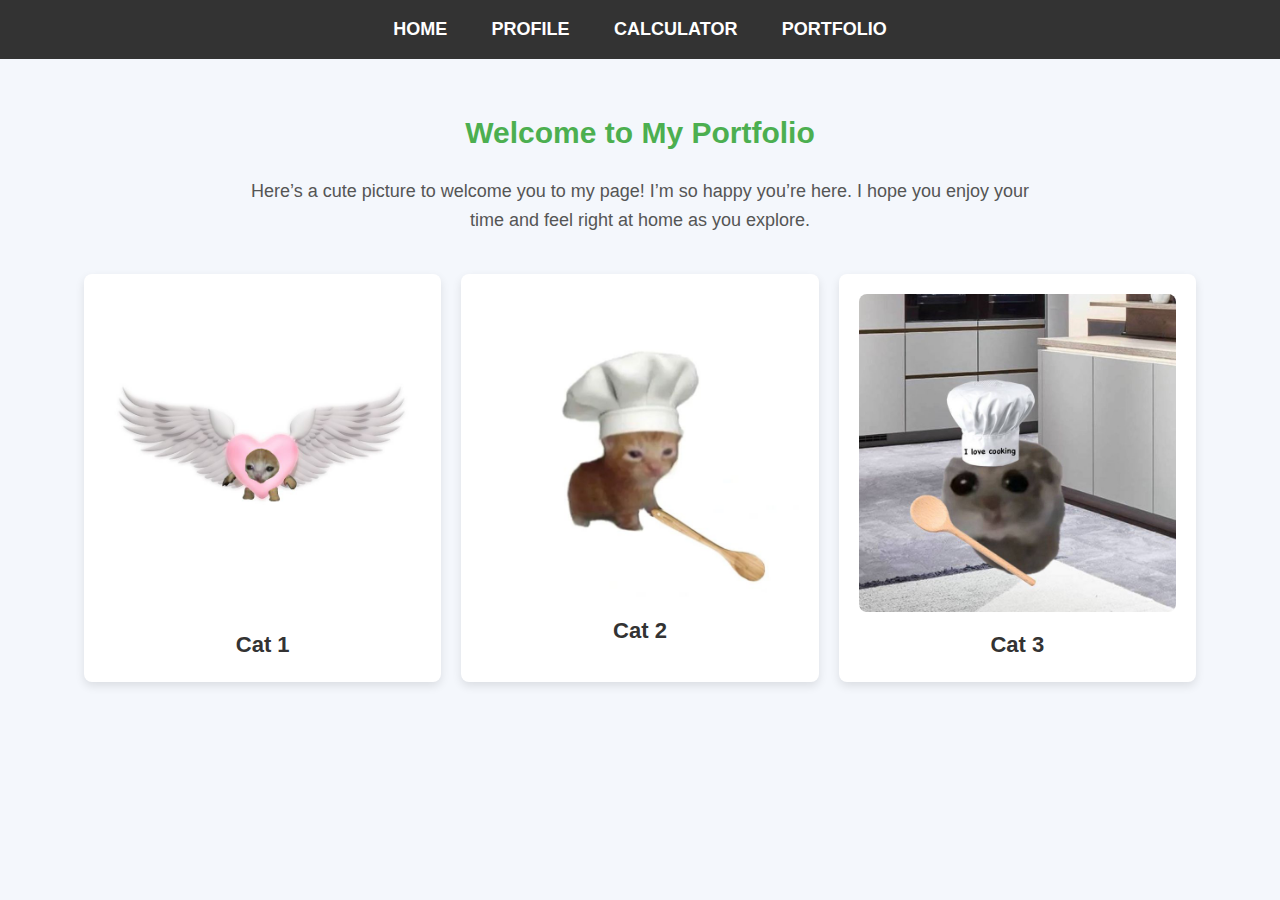
<file: IPT_SAN JUAN/HTML/portfolio.html>
<!DOCTYPE html>
<html lang="en">
<head>
    <meta charset="UTF-8">
    <meta name="viewport" content="width=device-width, initial-scale=1.0">
    <title>Welcome to My Portfolio</title>
    <link rel="stylesheet" href="../CSS/portfolio.css"> <!-- Link to portfolio-specific CSS -->
</head>
<body>
    
    <nav class="nav">
        <!-- Navigation links to other pages -->
        <a href="../HTML/home.html">HOME</a>
        <a href="../HTML/profile.html">PROFILE</a>
        <a href="../HTML/calculator.html">CALCULATOR</a>
        <a href="../HTML/portfolio.html">PORTFOLIO</a>
    </nav>
    
    <div class="container">
        <section class="portfolio-intro">
            <h2>Welcome to My Portfolio</h2>
            <p>Here’s a cute picture to welcome you to my page! I’m so happy you’re here. I hope you enjoy your time and feel right at home as you explore.</p>
        </section>
        
        <!-- Portfolio Projects Section -->
        <section class="portfolio-gallery">
            <div class="project-item">
                <img src="../IMAGES/2.jpg" alt="Project 1 Image">
                <h3>Cat 1</h3>
            </div>
            <!-- Add more project items as needed -->
            <div class="project-item">
                <img src="../IMAGES/3.jpg" alt="Project 2 Image">
                <h3>Cat 2</h3>
            </div>
            <div class="project-item">
                <img src="../IMAGES/4.jpg" alt="Project 2 Image">
                <h3>Cat 3</h3>
            </div>
        </section>
    </div>

</body>
</html>
</file>
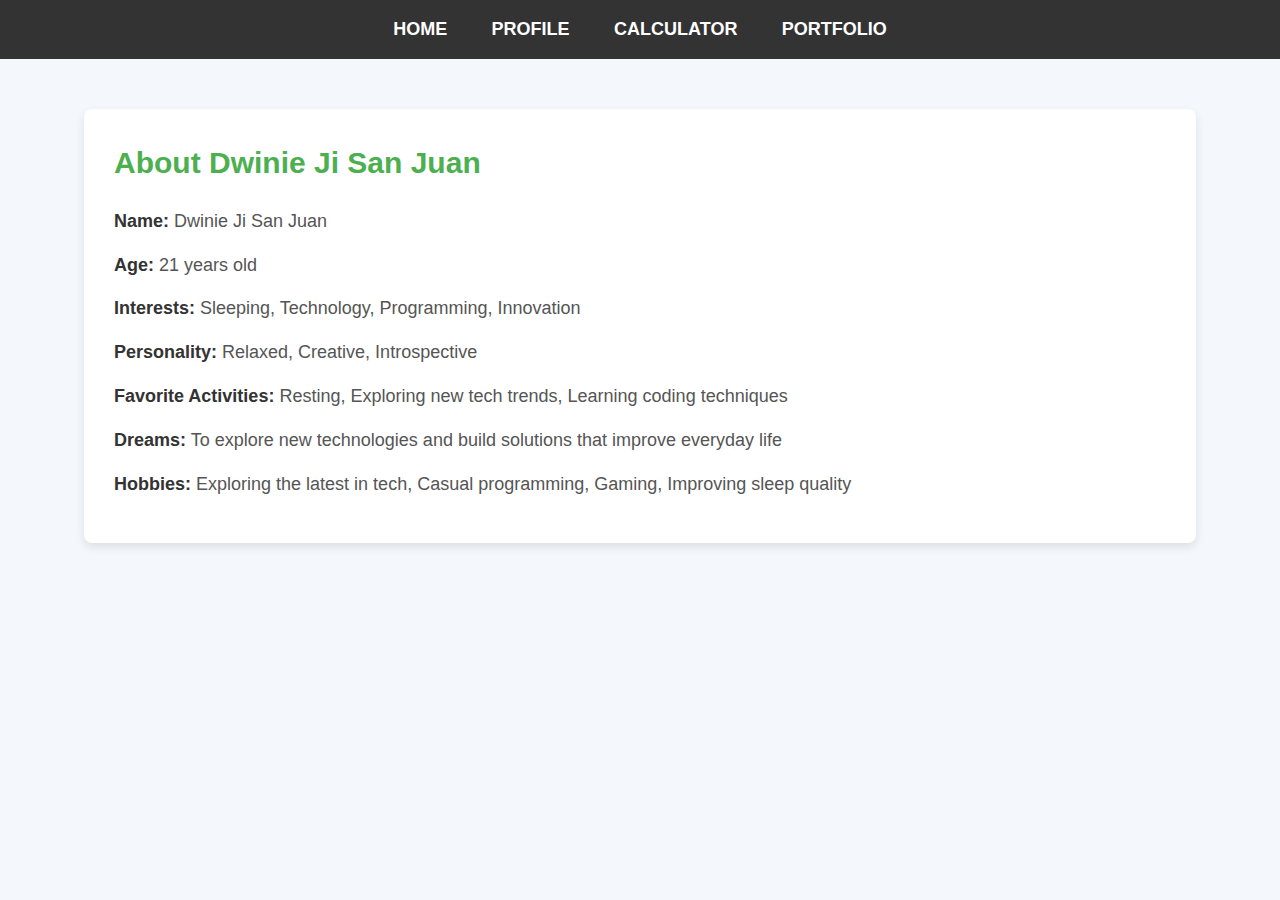
<file: IPT_SAN JUAN/HTML/profile.html>
<!DOCTYPE html>
<html lang="en">
<head>
    <meta charset="UTF-8">
    <meta name="viewport" content="width=device-width, initial-scale=1.0">
    <title>About Me - Dwinie Ji San Juan</title>
    <link rel="stylesheet" href="../CSS/profile.css"> <!-- Link to profile-specific CSS -->
</head>
<body>
  
    <nav class="nav">
        <!-- Navigation links to other pages -->
        <a href="../HTML/home.html">HOME</a>
        <a href="../HTML/profile.html">PROFILE</a>
        <a href="../HTML/calculator.html">CALCULATOR</a>
        <a href="../HTML/portfolio.html">PORTFOLIO</a>
    </nav>

    <div class="container">
        <section class="about-me">
            <h2>About Dwinie Ji San Juan</h2>
            <p><strong>Name:</strong> Dwinie Ji San Juan</p>
            <p><strong>Age:</strong> 21 years old</p>
            <p><strong>Interests:</strong> Sleeping, Technology, Programming, Innovation</p>
            <p><strong>Personality:</strong> Relaxed, Creative, Introspective</p>
            <p><strong>Favorite Activities:</strong> Resting, Exploring new tech trends, Learning coding techniques</p>
            <p><strong>Dreams:</strong> To explore new technologies and build solutions that improve everyday life</p>
            <p><strong>Hobbies:</strong> Exploring the latest in tech, Casual programming, Gaming, Improving sleep quality</p>
        </section>
    </div>
</body>
</html>
</file>
<file: docs/CSS/activity2.css>
body {
            font-family: Arial, sans-serif;
            margin: 0;
            padding: 20px;
        }
        h1 {
            font-size: 2em;
            font-weight: bold;
            text-align: center;
            margin-bottom: 20px;
        }
        h2 {
            font-size: 1.2em;
            background-color: #000000;
            padding: 5px;
            margin-top: 20px;
            color:white;
        }
        h3 {
            margin: 5px 0;
            font-size: 1em;
        }

      
/* Add the header CSS from Activity 3 */
.nav {
    background-color: #333; /* Dark background for navigation */
    padding: 15px 0;
    text-align: center;
}

.nav a {
    color: white;
    text-decoration: none;
    font-size: 18px;
    font-weight: bold;
    margin: 0 20px;
    transition: color 0.3s ease;
}

.nav a:hover {
    color: #4caf50;
}

        .container {
            max-width: 900px;
            margin: 0 auto;
            border: 2px solid #fffefe;
            padding: 20px;
            position: relative;
        }
        .image-box {
            border: 1px solid black;
            width: 200px;
            height: 200px;
            position: absolute;
            top: 20px;
            right: 20px;
        }
        table {
            width: 100%;
            border-collapse: collapse;
        }
        table td {
            padding: 5px;
            vertical-align: top;
        }
        table td:nth-child(odd) {
            width: 25%;
        }
        table td:nth-child(even) {
            width: 25%;
        }
        .emergency-contact {
            width: 100%;
            margin-top: 10px;
        }
        .signature {
            text-align: right;
            margin-top: 30px;
        }
        textarea {
            width: 100%;
        }
</file>
<file: CSS/home.css>
/* General Reset */
* {
    margin: 0;
    padding: 0;
    box-sizing: border-box;
}

/* Body Styling */
body {
    font-family: 'Segoe UI', Tahoma, Geneva, Verdana, sans-serif;
    background-color: #f4f7fc; /* Light blue background */
    color: #333; /* Dark text color */
    line-height: 1.6;
}

/* Header Styling */
header {
    background-color: #4caf50; /* Green background */
    color: white; /* White text */
    padding: 20px 0;
    text-align: center;
}

h1 {
    font-size: 36px;
    font-weight: 600;
}

/* Navigation Styling */
.nav {
    background-color: #333; /* Dark background for navigation */
    padding: 15px 0;
    text-align: center;
}

.nav a {
    color: white; /* White text for links */
    text-decoration: none;
    font-size: 18px;
    font-weight: bold;
    margin: 0 20px;
    transition: color 0.3s ease;
}

.nav a:hover {
    color: #4caf50; /* Green color on hover */
}

/* Main Content Styling */
.container {
    width: 90%;
    max-width: 1200px;
    margin: 30px auto;
    padding: 20px;
}

.text-content {
    max-width: 900px;
    margin: 0 auto;
    text-align: left;
}

/* Heading Styling */
h2 {
    font-size: 30px;
    color: #4caf50;
    margin-bottom: 20px;
    font-weight: 600;
}

/* Paragraph Styling */
p {
    font-size: 18px;
    color: #555;
    margin-bottom: 20px;
}

/* Responsive Design */
@media (max-width: 768px) {
    h1 {
        font-size: 28px;
    }

    .nav a {
        font-size: 16px;
        margin: 0 10px;
    }

    .container {
        padding: 15px;
    }

    .text-content {
        padding: 10px;
    }
}
</file>
<file: docs/CSS/index.css>
/* General Reset */
* {
    margin: 0;
    padding: 0;
    box-sizing: border-box;
}

/* Body Styling */
body {
    font-family: 'Segoe UI', Tahoma, Geneva, Verdana, sans-serif;
    background-color: #f4f7fc; /* Light blue background */
    color: #333; /* Dark text color */
    line-height: 1.6;
}

/* Header Styling */
header {
    background-color: #4caf50; /* Green background */
    color: white; /* White text */
    text-align: center;
    padding: 40px 20px;
}

header h1 {
    font-size: 36px;
    font-weight: 600;
}

header p {
    font-size: 18px;
    margin-top: 10px;
}

/* Navigation Styling */
.nav {
    background-color: #333; /* Dark background for navigation */
    padding: 15px 0;
    text-align: center;
}

.nav a {
    color: white; /* White text for links */
    text-decoration: none;
    font-size: 18px;
    font-weight: bold;
    margin: 0 20px;
    transition: color 0.3s ease;
}

.nav a:hover {
    color: #4caf50; /* Green color on hover */
}

/* Main Content Styling */
.container {
    width: 90%;
    max-width: 1200px;
    margin: 30px auto;
    padding: 20px;
}

/* Portfolio Intro Section */
.portfolio-intro {
    text-align: center;
    margin-bottom: 40px;
}

.portfolio-intro h2 {
    font-size: 30px;
    color: #4caf50;
    margin-bottom: 20px;
    font-weight: 600;
}

.portfolio-intro p {
    font-size: 18px;
    color: #555;
    max-width: 800px;
    margin: 0 auto;
}

/* Portfolio Gallery */
.portfolio-gallery {
    display: grid;
    grid-template-columns: repeat(auto-fill, minmax(280px, 1fr));
    gap: 20px;
    margin-top: 40px;
    justify-items: center; /* Center items horizontally */
    align-items: center;  /* Center items vertically */
}

/* Project Item Styling */
.project-item {
    background-color: white;
    border-radius: 8px;
    box-shadow: 0 4px 10px rgba(0, 0, 0, 0.1);
    padding: 20px;
    text-align: center;
    transition: transform 0.3s ease;
    display: flex;
    flex-direction: column;
    justify-content: center; /* Vertically center content */
    align-items: center; /* Horizontally center content */
    height: 100%; /* Ensure full height within grid cell */
    max-width: 100%; /* Ensure it doesn't stretch beyond its bounds */
}

.project-item:hover {
    transform: translateY(-10px);
}

.project-item img {
    width: 100%;
    height: auto;
    border-radius: 8px;
}

.project-item h3 {
    margin-top: 15px;
    font-size: 22px;
    color: #333;
}

.project-item p {
    font-size: 16px;
    color: #777;
    margin-top: 10px;
}

/* Responsive Design */
@media (max-width: 768px) {
    header h1 {
        font-size: 28px;
    }

    .nav a {
        font-size: 16px;
        margin: 0 10px;
    }

    .container {
        padding: 15px;
    }

    .portfolio-gallery {
        grid-template-columns: 1fr;
    }
}
</file>
<file: CSS/portfolio.css>
/* General Reset */
* {
    margin: 0;
    padding: 0;
    box-sizing: border-box;
}

/* Body Styling */
body {
    font-family: 'Segoe UI', Tahoma, Geneva, Verdana, sans-serif;
    background-color: #f4f7fc; /* Light blue background */
    color: #333; /* Dark text color */
    line-height: 1.6;
}

/* Header Styling */
header {
    background-color: #4caf50; /* Green background */
    color: white; /* White text */
    text-align: center;
    padding: 40px 20px;
}

header h1 {
    font-size: 36px;
    font-weight: 600;
}

header p {
    font-size: 18px;
    margin-top: 10px;
}

/* Navigation Styling */
.nav {
    background-color: #333; /* Dark background for navigation */
    padding: 15px 0;
    text-align: center;
}

.nav a {
    color: white; /* White text for links */
    text-decoration: none;
    font-size: 18px;
    font-weight: bold;
    margin: 0 20px;
    transition: color 0.3s ease;
}

.nav a:hover {
    color: #4caf50; /* Green color on hover */
}

/* Main Content Styling */
.container {
    width: 90%;
    max-width: 1200px;
    margin: 30px auto;
    padding: 20px;
}

/* Portfolio Intro Section */
.portfolio-intro {
    text-align: center;
    margin-bottom: 40px;
}

.portfolio-intro h2 {
    font-size: 30px;
    color: #4caf50;
    margin-bottom: 20px;
    font-weight: 600;
}

.portfolio-intro p {
    font-size: 18px;
    color: #555;
    max-width: 800px;
    margin: 0 auto;
}

/* Portfolio Gallery */
.portfolio-gallery {
    display: grid;
    grid-template-columns: repeat(auto-fill, minmax(280px, 1fr));
    gap: 20px;
    margin-top: 40px;
    justify-items: center; /* Center items horizontally */
    align-items: center;  /* Center items vertically */
}

/* Project Item Styling */
.project-item {
    background-color: white;
    border-radius: 8px;
    box-shadow: 0 4px 10px rgba(0, 0, 0, 0.1);
    padding: 20px;
    text-align: center;
    transition: transform 0.3s ease;
    display: flex;
    flex-direction: column;
    justify-content: center; /* Vertically center content */
    align-items: center; /* Horizontally center content */
    height: 100%; /* Ensure full height within grid cell */
    max-width: 100%; /* Ensure it doesn't stretch beyond its bounds */
}

.project-item:hover {
    transform: translateY(-10px);
}

.project-item img {
    width: 100%;
    height: auto;
    border-radius: 8px;
}

.project-item h3 {
    margin-top: 15px;
    font-size: 22px;
    color: #333;
}

.project-item p {
    font-size: 16px;
    color: #777;
    margin-top: 10px;
}

/* Responsive Design */
@media (max-width: 768px) {
    header h1 {
        font-size: 28px;
    }

    .nav a {
        font-size: 16px;
        margin: 0 10px;
    }

    .container {
        padding: 15px;
    }

    .portfolio-gallery {
        grid-template-columns: 1fr;
    }
}
</file>
<file: CSS/profile.css>
/* General Reset */
* {
    margin: 0;
    padding: 0;
    box-sizing: border-box;
}

/* Body Styling */
body {
    font-family: 'Segoe UI', Tahoma, Geneva, Verdana, sans-serif;
    background-color: #f4f7fc; /* Light blue background */
    color: #333; /* Dark text color */
    line-height: 1.6;
}

/* Header Styling */
header {
    background-color: #4caf50; /* Green background */
    color: white; /* White text */
    text-align: center;
    padding: 40px 20px;
}

header h1 {
    font-size: 36px;
    font-weight: 600;
}

header p {
    font-size: 18px;
    margin-top: 10px;
}

/* Navigation Styling */
.nav {
    background-color: #333; /* Dark background for navigation */
    padding: 15px 0;
    text-align: center;
}

.nav a {
    color: white; /* White text for links */
    text-decoration: none;
    font-size: 18px;
    font-weight: bold;
    margin: 0 20px;
    transition: color 0.3s ease;
}

.nav a:hover {
    color: #4caf50; /* Green color on hover */
}

/* Main Content Styling */
.container {
    width: 90%;
    max-width: 1200px;
    margin: 30px auto;
    padding: 20px;
}

/* About Me Section */
.about-me {
    background-color: white;
    padding: 30px;
    border-radius: 8px;
    box-shadow: 0 4px 10px rgba(0, 0, 0, 0.1);
    text-align: left;
}

.about-me h2 {
    font-size: 30px;
    color: #4caf50;
    margin-bottom: 20px;
    font-weight: 600;
}

.about-me p {
    font-size: 18px;
    color: #555;
    margin-bottom: 15px;
}

.about-me strong {
    color: #333;
}

/* Responsive Design */
@media (max-width: 768px) {
    header h1 {
        font-size: 28px;
    }

    .nav a {
        font-size: 16px;
        margin: 0 10px;
    }

    .container {
        padding: 15px;
    }

    .about-me {
        padding: 20px;
    }
}
</file>
<file: docs/CSS/activity3.css>
/* General Reset */
        * {
            margin: 0;
            padding: 0;
            box-sizing: border-box;
        }

        /* Body Styling */
        body {
            font-family: 'Segoe UI', Tahoma, Geneva, Verdana, sans-serif;
            background-color: #f4f7fc; /* Light background */
            color: #333; /* Dark text color */
            line-height: 1.6;
        }

        /* Dark Mode Styling */
        body.dark-mode {
            background-color: #333;
            color: #f4f7fc;
        }

        .light-mode {
            background-color: #f4f7fc;
            color: #333;
        }

        /* Navigation Styling */
        .nav {
            background-color: #333; /* Dark background for navigation */
            padding: 15px 0;
            text-align: center;
        }

        .nav a {
            color: white;
            text-decoration: none;
            font-size: 18px;
            font-weight: bold;
            margin: 0 20px;
            transition: color 0.3s ease;
        }
        
        .nav a:hover {
            color: #4caf50;
        }

        /* Calculator Styling */
        .calculator {
            max-width: 400px;
            margin: 30px auto;
            padding: 20px;
            background-color: white;
            border-radius: 8px;
            box-shadow: 0 4px 10px rgba(0, 0, 0, 0.1);
            text-align: center;
        }

        .display {
            width: 100%;
            height: 50px;
            font-size: 24px;
            text-align: right;
            padding: 10px;
            margin-bottom: 20px;
            border-radius: 8px;
            border: 1px solid #ddd;
            background-color: #f0f8ff;
        }

        .buttons {
            display: grid;
            grid-template-columns: repeat(4, 1fr);
            gap: 10px;
        }

        button {
            padding: 20px;
            font-size: 18px;
            border-radius: 8px;
            border: none;
            cursor: pointer;
            transition: background-color 0.3s ease;
        }

        button:hover {
            background-color: #4caf50;
            color: white;
        }

        button:active {
            transform: scale(0.98);
        }

        .special {
            background-color: #f0f8ff;
            color: #333;
        }

        .operation {
            background-color: #4caf50;
            color: white;
        }

        .number {
            background-color: #ddd;
            color: #333;
        }

        /* Dark Mode Button Styling */
        .dark-mode .calculator {
            background-color: #333;
            color: white;
        }

        .dark-mode .display {
            background-color: #555;
            color: white;
        }

        /* Responsive Design */
        @media (max-width: 768px) {
            .calculator {
                width: 90%;
                margin: 20px auto;
            }

            .display {
                font-size: 22px;
            }

            button {
                font-size: 16px;
                padding: 15px;
            }
        }
</file>
<file: IPT_SAN JUAN/CSS/home.css>
/* General Reset */
* {
    margin: 0;
    padding: 0;
    box-sizing: border-box;
}

/* Body Styling */
body {
    font-family: 'Segoe UI', Tahoma, Geneva, Verdana, sans-serif;
    background-color: #f4f7fc; /* Light blue background */
    color: #333; /* Dark text color */
    line-height: 1.6;
}

/* Header Styling */
header {
    background-color: #4caf50; /* Green background */
    color: white; /* White text */
    padding: 20px 0;
    text-align: center;
}

h1 {
    font-size: 36px;
    font-weight: 600;
}

/* Navigation Styling */
.nav {
    background-color: #333; /* Dark background for navigation */
    padding: 15px 0;
    text-align: center;
}

.nav a {
    color: white; /* White text for links */
    text-decoration: none;
    font-size: 18px;
    font-weight: bold;
    margin: 0 20px;
    transition: color 0.3s ease;
}

.nav a:hover {
    color: #4caf50; /* Green color on hover */
}

/* Main Content Styling */
.container {
    width: 90%;
    max-width: 1200px;
    margin: 30px auto;
    padding: 20px;
}

.text-content {
    max-width: 900px;
    margin: 0 auto;
    text-align: left;
}

/* Heading Styling */
h2 {
    font-size: 30px;
    color: #4caf50;
    margin-bottom: 20px;
    font-weight: 600;
}

/* Paragraph Styling */
p {
    font-size: 18px;
    color: #555;
    margin-bottom: 20px;
}

/* Responsive Design */
@media (max-width: 768px) {
    h1 {
        font-size: 28px;
    }

    .nav a {
        font-size: 16px;
        margin: 0 10px;
    }

    .container {
        padding: 15px;
    }

    .text-content {
        padding: 10px;
    }
}
</file>
<file: IPT_SAN JUAN/CSS/portfolio.css>
/* General Reset */
* {
    margin: 0;
    padding: 0;
    box-sizing: border-box;
}

/* Body Styling */
body {
    font-family: 'Segoe UI', Tahoma, Geneva, Verdana, sans-serif;
    background-color: #f4f7fc; /* Light blue background */
    color: #333; /* Dark text color */
    line-height: 1.6;
}

/* Header Styling */
header {
    background-color: #4caf50; /* Green background */
    color: white; /* White text */
    text-align: center;
    padding: 40px 20px;
}

header h1 {
    font-size: 36px;
    font-weight: 600;
}

header p {
    font-size: 18px;
    margin-top: 10px;
}

/* Navigation Styling */
.nav {
    background-color: #333; /* Dark background for navigation */
    padding: 15px 0;
    text-align: center;
}

.nav a {
    color: white; /* White text for links */
    text-decoration: none;
    font-size: 18px;
    font-weight: bold;
    margin: 0 20px;
    transition: color 0.3s ease;
}

.nav a:hover {
    color: #4caf50; /* Green color on hover */
}

/* Main Content Styling */
.container {
    width: 90%;
    max-width: 1200px;
    margin: 30px auto;
    padding: 20px;
}

/* Portfolio Intro Section */
.portfolio-intro {
    text-align: center;
    margin-bottom: 40px;
}

.portfolio-intro h2 {
    font-size: 30px;
    color: #4caf50;
    margin-bottom: 20px;
    font-weight: 600;
}

.portfolio-intro p {
    font-size: 18px;
    color: #555;
    max-width: 800px;
    margin: 0 auto;
}

/* Portfolio Gallery */
.portfolio-gallery {
    display: grid;
    grid-template-columns: repeat(auto-fill, minmax(280px, 1fr));
    gap: 20px;
    margin-top: 40px;
    justify-items: center; /* Center items horizontally */
    align-items: center;  /* Center items vertically */
}

/* Project Item Styling */
.project-item {
    background-color: white;
    border-radius: 8px;
    box-shadow: 0 4px 10px rgba(0, 0, 0, 0.1);
    padding: 20px;
    text-align: center;
    transition: transform 0.3s ease;
    display: flex;
    flex-direction: column;
    justify-content: center; /* Vertically center content */
    align-items: center; /* Horizontally center content */
    height: 100%; /* Ensure full height within grid cell */
    max-width: 100%; /* Ensure it doesn't stretch beyond its bounds */
}

.project-item:hover {
    transform: translateY(-10px);
}

.project-item img {
    width: 100%;
    height: auto;
    border-radius: 8px;
}

.project-item h3 {
    margin-top: 15px;
    font-size: 22px;
    color: #333;
}

.project-item p {
    font-size: 16px;
    color: #777;
    margin-top: 10px;
}

/* Responsive Design */
@media (max-width: 768px) {
    header h1 {
        font-size: 28px;
    }

    .nav a {
        font-size: 16px;
        margin: 0 10px;
    }

    .container {
        padding: 15px;
    }

    .portfolio-gallery {
        grid-template-columns: 1fr;
    }
}
</file>
<file: IPT_SAN JUAN/CSS/profile.css>
/* General Reset */
* {
    margin: 0;
    padding: 0;
    box-sizing: border-box;
}

/* Body Styling */
body {
    font-family: 'Segoe UI', Tahoma, Geneva, Verdana, sans-serif;
    background-color: #f4f7fc; /* Light blue background */
    color: #333; /* Dark text color */
    line-height: 1.6;
}

/* Header Styling */
header {
    background-color: #4caf50; /* Green background */
    color: white; /* White text */
    text-align: center;
    padding: 40px 20px;
}

header h1 {
    font-size: 36px;
    font-weight: 600;
}

header p {
    font-size: 18px;
    margin-top: 10px;
}

/* Navigation Styling */
.nav {
    background-color: #333; /* Dark background for navigation */
    padding: 15px 0;
    text-align: center;
}

.nav a {
    color: white; /* White text for links */
    text-decoration: none;
    font-size: 18px;
    font-weight: bold;
    margin: 0 20px;
    transition: color 0.3s ease;
}

.nav a:hover {
    color: #4caf50; /* Green color on hover */
}

/* Main Content Styling */
.container {
    width: 90%;
    max-width: 1200px;
    margin: 30px auto;
    padding: 20px;
}

/* About Me Section */
.about-me {
    background-color: white;
    padding: 30px;
    border-radius: 8px;
    box-shadow: 0 4px 10px rgba(0, 0, 0, 0.1);
    text-align: left;
}

.about-me h2 {
    font-size: 30px;
    color: #4caf50;
    margin-bottom: 20px;
    font-weight: 600;
}

.about-me p {
    font-size: 18px;
    color: #555;
    margin-bottom: 15px;
}

.about-me strong {
    color: #333;
}

/* Responsive Design */
@media (max-width: 768px) {
    header h1 {
        font-size: 28px;
    }

    .nav a {
        font-size: 16px;
        margin: 0 10px;
    }

    .container {
        padding: 15px;
    }

    .about-me {
        padding: 20px;
    }
}
</file>
